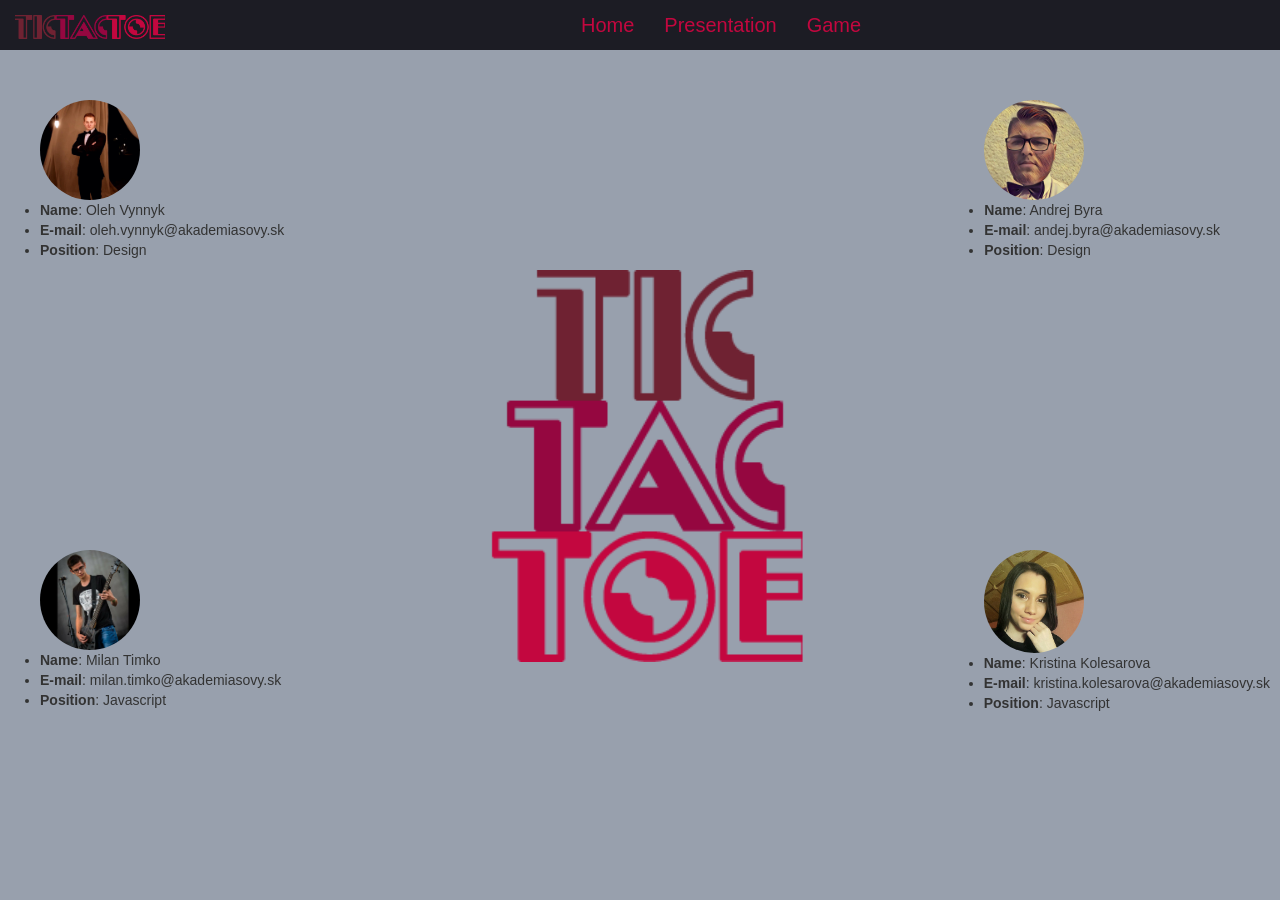
<file: final version/index.html>
<!DOCTYPE html>
<html>
<head>
  <title>TicTacToe</title>
  <meta charset="utf-8">
  <meta name="viewport" content="width=device-width, initial-scale=1">
  <link rel="stylesheet" href="https://maxcdn.bootstrapcdn.com/bootstrap/3.3.7/css/bootstrap.min.css">
  <script src="https://ajax.googleapis.com/ajax/libs/jquery/3.2.1/jquery.min.js"></script>
  <script src="https://maxcdn.bootstrapcdn.com/bootstrap/3.3.7/js/bootstrap.min.js"></script>
  <link rel="stylesheet" type="text/css" href="tictactoeHOME.css">
    <script SRC="script/script.js"></script>
</head>
<body >
<div id="colnav" class="navbar navbardef" role="navigation" >
    <div class="container-fluid">
        <div class="navbar-header"><a class="navbar-brand" href="#"><img src="images/logo.png" width="28%"></a>
            </button>
        </div>
        <div>
            <ul class="nav navbar-nav navbar-left" >
                <li><a data-toggle="tab" href="#Home">Home</a>
                </li>
                <li><a data-toggle="tab" href="#Presentation">Presentation</a>
                </li>
                <li><a data-toggle="tab" href="#Game">Game</a>
                </li>
            </ul>
        </div>
    </div>
</div>
  <div class="tab-content">
    <div id="Home" class="tab-pane fade in active" >
      <div id="bckghome"><img src="images/homelogo.png" width="150%"></div>
      <div class="firstTwo" class="col-lg-6">
      
<div id="std1" class="student1">
    <ul >
        <img id="ft1" src="images/std1.jpg" class="img-circle" width="100">
        <li><b>Name</b>: Oleh Vynnyk</li>
        <li><b>E-mail</b>: oleh.vynnyk@akademiasovy.sk
        </li>
        <li><b>Position</b>: Design</li>
    </ul>
</div>
<div id="std2" class="float-right student2" >
    <ul>
        <img src="images/std2.jpg" class="img-circle" width="100">
        <li><b>Name</b>: Andrej Byra</li>
        <li><b>E-mail</b>: andej.byra@akademiasovy.sk
        </li>
        <li><b>Position</b>: Design</li>
    </ul>
        </div>
        </div>

        <div></div>

    <div class="lastTwo align-bottom" class="col-lg-6">
<div id="std3" class="student3">
    <ul>
        <img src="images/std3.jpg" class="img-circle" width="100">
        <li><b>Name</b>: Milan Timko</li>
        <li><b>E-mail</b>: milan.timko@akademiasovy.sk
        </li>
        <li><b>Position</b>: Javascript</li>
    </ul>   
</div>
<div id="std4" >
    <ul>
        <img src="images/std4.jpg" class="img-circle" width="100">
        <li><b>Name</b>: Kristina Kolesarova</li>
        <li><b>E-mail</b>: kristina.kolesarova@akademiasovy.sk
        </li>
        <li><b>Position</b>: Javascript</li>
    </ul>   
</div>
</div> 


    </div>



    <div id="Presentation" class="tab-pane fade">
<div class="slideshow">
<div class="slide">
  <img id="actual" src="images/b1.png" style="width:100%; z-index: 7">
  
</div>
<a class="prev" onclick="showspic(-1)">&#10094;</a>
<a class="next" onclick="showspic(1)">&#10095;</a>
</div>


<table align="center" id="table">
    <tr>
    <td><a href="https://trello.com/b/eOVdPzKD/tictactoe"><img src="images/trello.png" class="imghome"></a></td>
    <td><a href="https://github.com/AndrejByra/TicTacToe"><img src="images/git.png" class="imghome"></a></td>
    <td><a href="https://tictactoe-workspace.slack.com/messages/C88QABEPN/"><img src="images/slack.png" class="imghome"></a></td>
</tr>
</table>
    </div>


    <div id="Game" class="tab-pane fade">
      <div align="center"><img src="images/logo.png" ></div>
      
      <div align="center" id="gamebuttons">

<div class="container" class="col-md-2">
  <img src="images/3x3hower.png"  class="image" >
  <div class="overlay">
    <a href="3x3.html"><button class="gamebutton" onclick="setSizeBoard(3)">3x3</button></a>
  </div>
</div>

<div class="container" class="col-md-8">
  <img src="images/4x4hower.png"  class="image" >
  <div class="overlay">
    <a href="4x4.html"><button class="gamebutton" onclick="setSizeBoard(4)">4x4</button></a>
  </div>
</div>

<div class="container" class="col-md-2">
  <img src="images/5x5hower.png"  class="image" >
  <div class="overlay">
    <a href="5x5.html"><button class="gamebutton" onclick="setSizeBoard(5)">5x5</button></a>
  </div>
</div>

</div>

    </div>
  </div>
</div>

<script>
var actual = 0;

var slideIndex = 1;
showspic(slideIndex);
function plusSlides(n) {
  showspic(slideIndex += n);
}
function currentpic(n) {
  showspic(slideIndex = n);
}
function showspic(n) {
  console.log(n);
  console.log(actual);
  actual = parseInt(actual) + parseInt(n);
  if(actual <= 0)
  {
    actual = 8;
  }
  if(actual > 8)
  {
    actual = 1;
  }
  document.getElementById("actual").src = "images/b"+actual+".png";
}
</script>


</body>
</html>
</file>
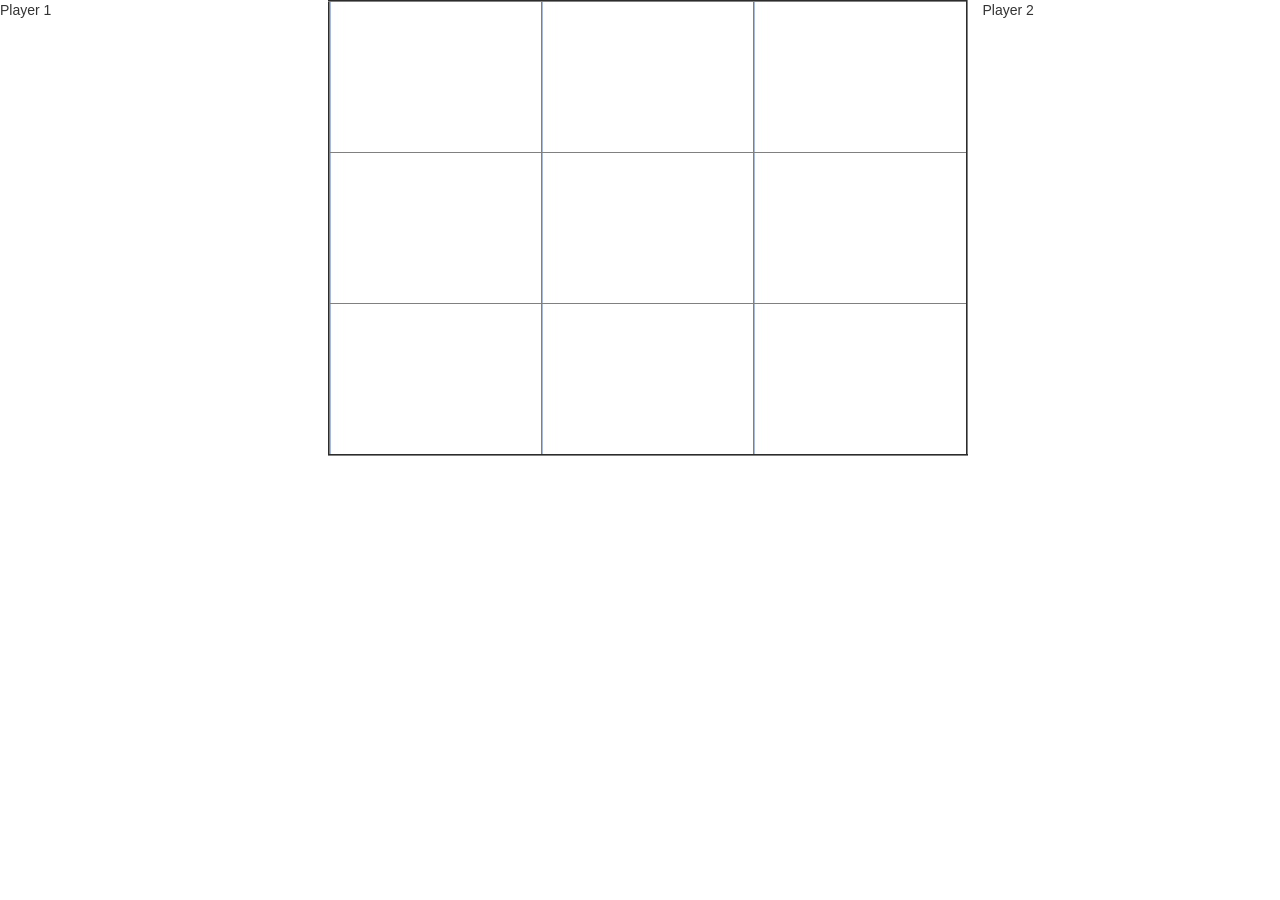
<file: TicTacToe/Index.html>
<!DOCTYPE HTML>
<HTML>

<HEAD>
  <META charset="UTF-8">

  <link rel="stylesheet" href="https://maxcdn.bootstrapcdn.com/bootstrap/3.3.7/css/bootstrap.min.css">
  <SCRIPT SRC="https://ajax.googleapis.com/ajax/libs/jquery/3.2.1/jquery.min.js"></SCRIPT>

  <SCRIPT SRC="script/script.js"></SCRIPT>
</HEAD>

<body onload="initGame()">
  <div id="player"></div>

  <DIV class="row">
    <div class="col-sm-3">
      <DIV CLASS="playersName" ID="Player1" onmouseover="printMessage()" onmouseout="removeMessage()" ONDBLCLICK="changeName(1)">Player 1</DIV>
      <div id="message1"></div>


    </DIV>
    <DIV align="CENTER" class="col-sm-6">
      <TABLE WIDTH="640" BORDER="2">

        <tr>
          <td id="f0">
            <img src="img/white.jpg" class="field" id="img00" onclick="clickimg(00,this.id)">
          </td>
          <td id="f1">
            <img src="img/white.jpg" class="field" id="img01" onclick="clickimg(01,this.id)">
          </td>
          <td id="f2">
            <img src="img/white.jpg" class="field" id="img02" onclick="clickimg(02,this.id)">
          </td>
        </tr>
        <tr>
          <td id="f3">
            <img src="img/white.jpg" class="field" id="img10" onclick="clickimg(10,this.id)">
          </td>
          <td id="f4">
            <img src="img/white.jpg" class="field" id="img11" onclick="clickimg(11,this.id)">
          </td>
          <td id="f5">
            <img src="img/white.jpg" class="field" id="img12" onclick="clickimg(12,this.id)">
          </td>
        </tr>
        <tr>
          <td id="f6">
            <img src="img/white.jpg" class="field" id="img20" onclick="clickimg(20,this.id)">
          </td>
          <td id="f7">
            <img src="img/white.jpg" class="field" id="img21" onclick="clickimg(21,this.id)">
          </td>
          <td id="f8">
            <img src="img/white.jpg" class="field" id="img22" onclick="clickimg(22,this.id)">
          </td>
        </tr>
      </TABLE>
    </div>
    <DIV class="col-sm-3">
      <DIV CLASS="playersName" id="Player2" onmouseover="printMessage()" onmouseout="removeMessage()" ONDBLCLICK="changeName(2)">Player 2</DIV>
      <div id="message2"></div>

    </DIV>
  </div>


</body>

</HTML>
</file>
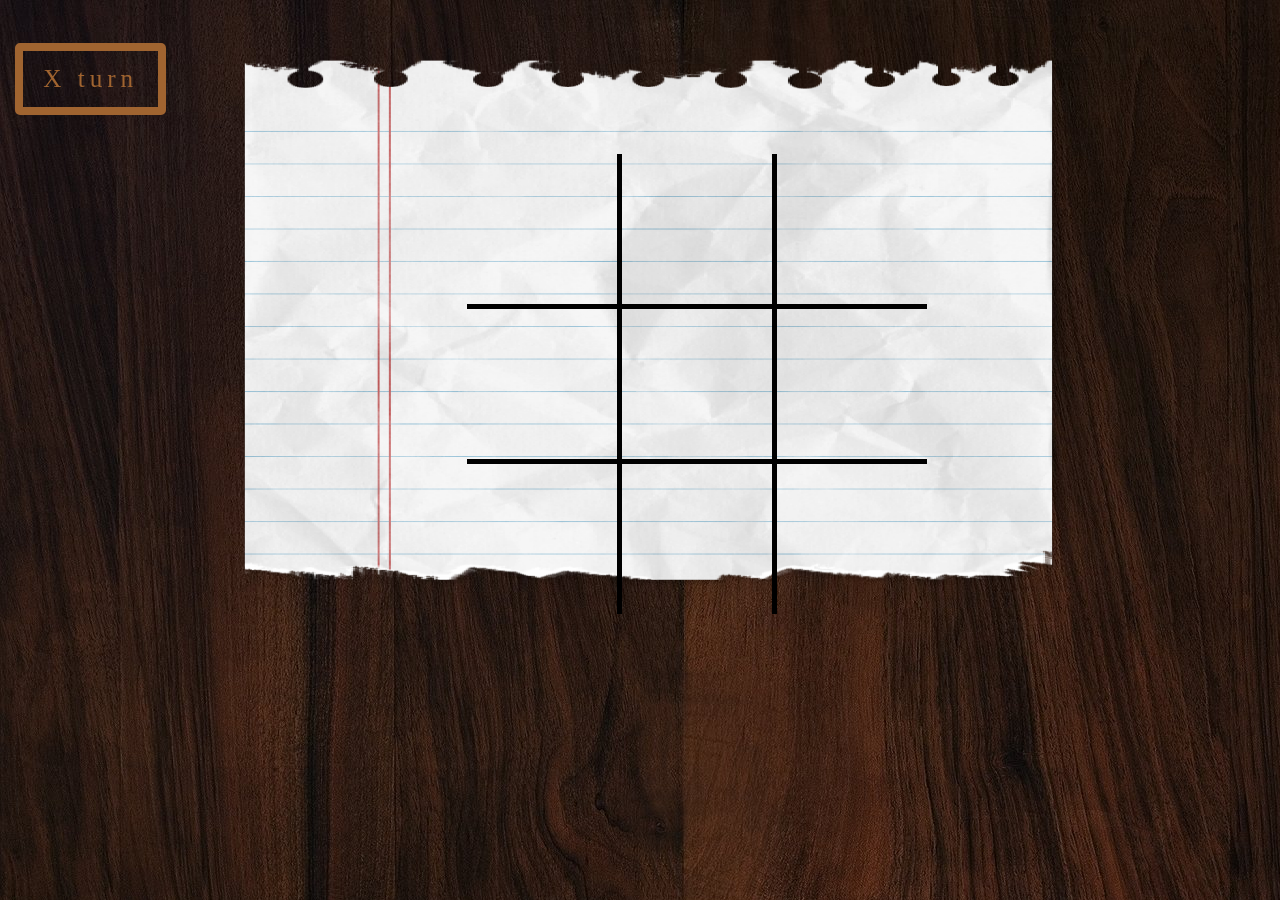
<file: final version/3x3.html>
<!DOCTYPE HTML>
<HTML>

<HEAD>
  <META charset="UTF-8">
<link rel="stylesheet" type="text/css" href="tictactoeHOME.css">
  <link rel="stylesheet" href="https://maxcdn.bootstrapcdn.com/bootstrap/3.3.7/css/bootstrap.min.css">
  <SCRIPT SRC="https://ajax.googleapis.com/ajax/libs/jquery/3.2.1/jquery.min.js"></SCRIPT>

  <SCRIPT SRC="script/script.js"></SCRIPT>
</HEAD>

<body class="bg" onload="initGame()" >
	<div class="container-fluid">
    <div class="row">
<div class="col-md-2">
  <div id="player">X turn</div>
  <table id="gametable" >
          
            <td>
              <div id="showAlertO" style="display:none" class="alertbuttons">Winner is:<b>O!</b><br>

            <a href="3x3.html"><button class="alertbutton" onclick="location.reload()">reset</button></a>


            <a href="index.html"><button class="alertbutton">back to menu</button></a>
          </div>

         

           <div id="showAlertX" style="display:none" class="alertbuttons">Winner is:<b>X!</b><br>

            <a href="3x3.html"><button class="alertbutton" onclick="location.reload()">reset</button></a>


            <a href="index.html"><button class="alertbutton">back to menu</button></a>
          </div>


            <div id="showAlertB" style="display:none" class="alertbuttons">Draw<br>

            <a href="3x3.html"><button class="alertbutton" onclick="location.reload()">reset</button></a>


            <a href="index.html"><button class="alertbutton">back to menu</button></a>
          </div>

            </td>
          
         
        </table>
</div>

      <div class="col-md-8">
      <TABLE  align="center" id="tab3" >
        <tr>
          <td id="f0">
            <img src="img/white.png" class="field" id="img00" onclick="clickimg(0,0,this.id)">
          </td>
          <td id="f1">
            <img src="img/white.png" class="field" id="img01" onclick="clickimg(0,1,this.id)">
          </td>
          <td id="f2">
            <img src="img/white.png" class="field" id="img02" onclick="clickimg(0,2,this.id)">
          </td>
        </tr>
        <tr>
          <td id="f3">
            <img src="img/white.png" class="field" id="img10" onclick="clickimg(1,0,this.id)">
          </td>
          <td id="f4">
            <img src="img/white.png" class="field" id="img11" onclick="clickimg(1,1,this.id)">
          </td>
          <td id="f5">
            <img src="img/white.png" class="field" id="img12" onclick="clickimg(1,2,this.id)">
          </td>
        </tr>
        <tr>
          <td id="f6">
            <img src="img/white.png" class="field" id="img20" onclick="clickimg(2,0,this.id)">
          </td>
          <td id="f7">
            <img src="img/white.png" class="field" id="img21" onclick="clickimg(2,1,this.id)">
          </td>
          <td id="f8">
            <img src="img/white.png" class="field" id="img22" onclick="clickimg(2,2,this.id)">
          </td>
        </tr>
      </TABLE>
      </div>

    
      <div class="col-md-2">
   
     
      </div>
<img id="paper1" src="images/pavfvper.png">

</div>
</div>
</body>

</HTML>
</file>
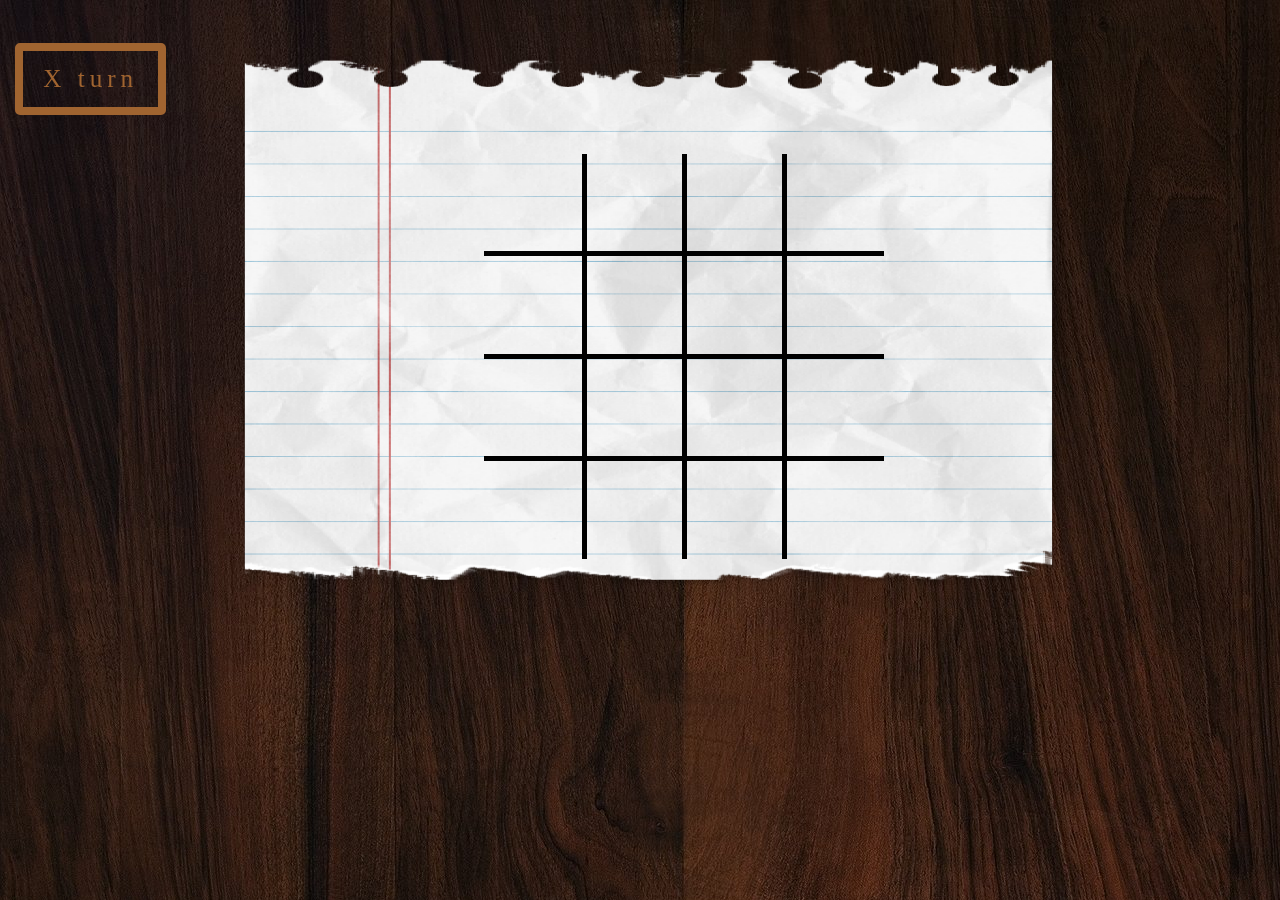
<file: final version/4x4.html>
<!DOCTYPE HTML>
<HTML>

<HEAD>
  <META charset="UTF-8">
<link rel="stylesheet" type="text/css" href="tictactoeHOME.css">
  <link rel="stylesheet" href="https://maxcdn.bootstrapcdn.com/bootstrap/3.3.7/css/bootstrap.min.css">
  <SCRIPT SRC="https://ajax.googleapis.com/ajax/libs/jquery/3.2.1/jquery.min.js"></SCRIPT>

  <SCRIPT SRC="script/script.js"></SCRIPT>
</HEAD>

<body class="bg"  onload="initGame()">
	<div class="container-fluid">
    <div class="row">
    <div class="col-md-2">
      <div id="player">X turn</div>

      <table id="gametable" >
          
            <td>
              <div id="showAlertO" style="display:none" class="alertbuttons">Winner is:<b>O!</b><br>

            <a href="4x4.html"><button class="alertbutton" onclick="location.reload()">reset</button></a>


            <a href="index.html"><button class="alertbutton">back to menu</button></a>
          </div>

         

           <div id="showAlertX" style="display:none" class="alertbuttons">Winner is:<b>X!</b><br>

            <a href="4x4.html"><button class="alertbutton" onclick="location.reload()">reset</button></a>


            <a href="index.html"><button class="alertbutton">back to menu</button></a>
          </div>


            <div id="showAlertB" style="display:none" class="alertbuttons">Draw<br>

            <a href="4x4.html"><button class="alertbutton" onclick="location.reload()">reset</button></a>


            <a href="index.html"><button class="alertbutton">back to menu</button></a>
          </div>

            </td>
          
         
        </table>
    </div>

      <div class="col-md-8">
      <TABLE  align="center" id="tab4">

        <tr>
          <td id="f0">
            <img src="img/white4.png" class="field" id="img00" onclick="clickimg(0,0,this.id)">
          </td>
          <td id="f1">
            <img src="img/white4.png" class="field" id="img01" onclick="clickimg(0,1,this.id)">
          </td>
          <td id="f2">
            <img src="img/white4.png" class="field" id="img02" onclick="clickimg(0,2,this.id)">
          </td>
          <td id="f3">
            <img src="img/white4.png" class="field" id="img03" onclick="clickimg(0,3,this.id)">
          </td>
        </tr>
        <tr>
          <td id="f4">
            <img src="img/white4.png" class="field" id="img10" onclick="clickimg(1,0,this.id)">
          </td>
          <td id="f5">
            <img src="img/white4.png" class="field" id="img11" onclick="clickimg(1,1,this.id)">
          </td>
          <td id="f6">
            <img src="img/white4.png" class="field" id="img12" onclick="clickimg(1,2,this.id)">
          </td>
           <td id="f7">
            <img src="img/white4.png" class="field" id="img13" onclick="clickimg(1,3,this.id)">
          </td>
        </tr>
        <tr>
          <td id="f8">
            <img src="img/white4.png" class="field" id="img20" onclick="clickimg(2,0,this.id)">
          </td>
          <td id="f9">
            <img src="img/white4.png" class="field" id="img21" onclick="clickimg(2,1,this.id)">
          </td>
          <td id="f10">
            <img src="img/white4.png" class="field" id="img22" onclick="clickimg(2,2,this.id)">
          </td>
          <td id="f11">
            <img src="img/white4.png" class="field" id="img23" onclick="clickimg(2,3,this.id)">
          </td>
        </tr>
        <tr>
          <td id="f12">
            <img src="img/white4.png" class="field" id="img30" onclick="clickimg(3,0,this.id)">
          </td>
          <td id="f13">
            <img src="img/white4.png" class="field" id="img31" onclick="clickimg(3,1,this.id)">
          </td>
          <td id="f14">
            <img src="img/white4.png" class="field" id="img32" onclick="clickimg(3,2,this.id)">
          </td>
          <td id="f15">
            <img src="img/white4.png" class="field" id="img33" onclick="clickimg(3,3,this.id)">
          </td>
        </tr>
      </TABLE>
      </div>
   
   <div class="col-md-2">
     
     
      </div>

</div>
</div> 

<img id="paper2" src="images/pavfvper.png">


</body>

</HTML>
</file>
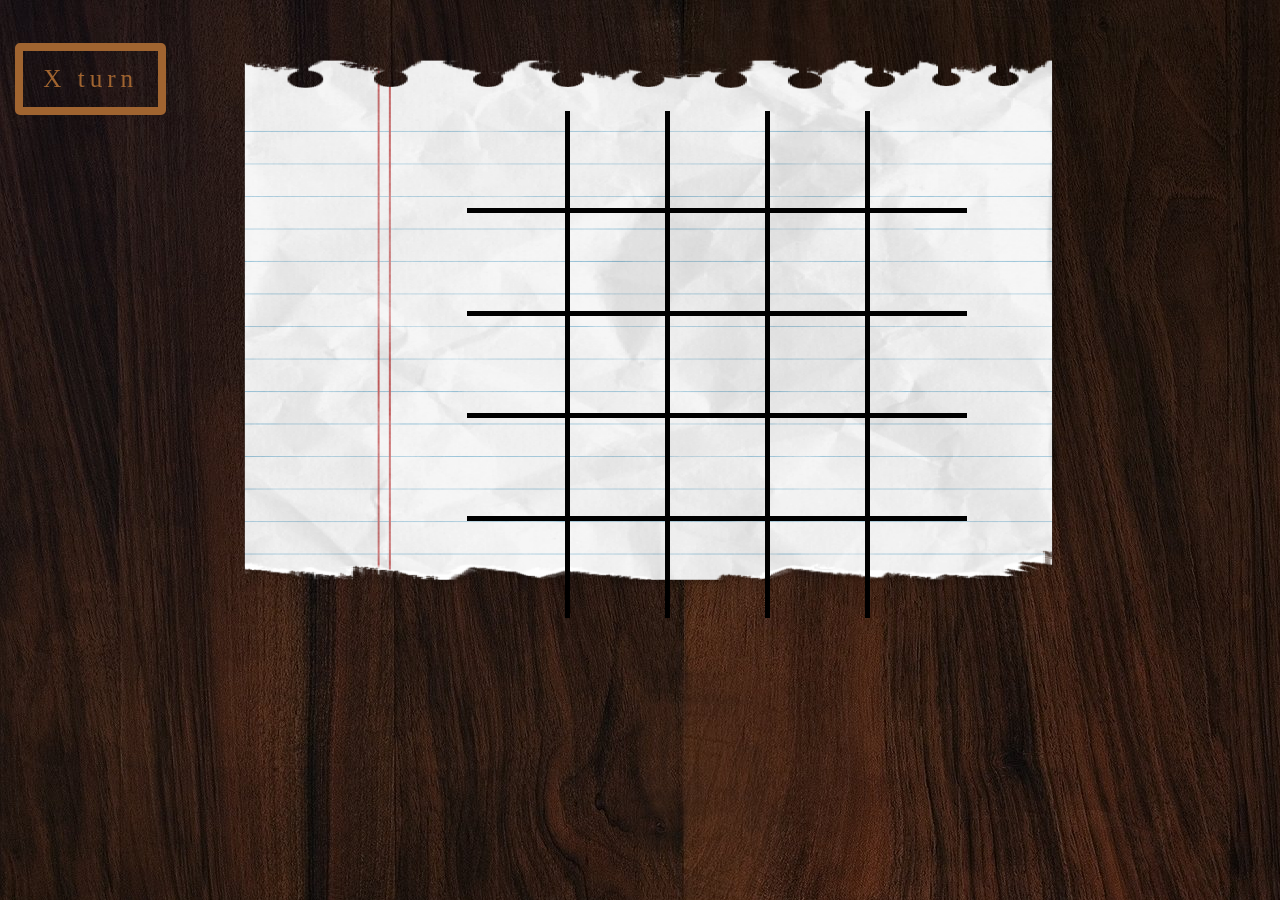
<file: final version/5x5.html>
<!DOCTYPE HTML>
<HTML>

<HEAD>
  <META charset="UTF-8">
  <link rel="stylesheet" type="text/css" href="tictactoeHOME.css">
  <link rel="stylesheet" href="https://maxcdn.bootstrapcdn.com/bootstrap/3.3.7/css/bootstrap.min.css">
  <SCRIPT SRC="https://ajax.googleapis.com/ajax/libs/jquery/3.2.1/jquery.min.js"></SCRIPT>

  <SCRIPT SRC="script/script.js"></SCRIPT>
</HEAD>

<body class="bg" onload="initGame()">
  <div class="container-fluid">
    <div class="row">


      <div class="col-md-2">
        <div id="player">X turn</div>
         <table id="gametable" >
          
            <td>
              <div id="showAlertO" style="display:none" class="alertbuttons">Winner is:<b>O!</b><br>

            <a href="5x5.html"><button class="alertbutton" onclick="location.reload()">reset</button></a>


            <a href="index.html"><button class="alertbutton">back to menu</button></a>
          </div>

         

           <div id="showAlertX" style="display:none" class="alertbuttons">Winner is:<b>X!</b><br>

            <a href="5x5.html"><button class="alertbutton" onclick="location.reload()">reset</button></a>


            <a href="index.html"><button class="alertbutton">back to menu</button></a>
          </div>


            <div id="showAlertB" style="display:none" class="alertbuttons">Draw<br>

            <a href="5x5.html"><button class="alertbutton" onclick="location.reload()">reset</button></a>


            <a href="index.html"><button class="alertbutton">back to menu</button></a>
          </div>

            </td>
          
         
        </table>
      </div>
      <div class="col-md-8">
        <TABLE align="CENTER" id="tab5">

          <tr>
            <td id="f0" >
              <img src="img/white5.png" class="field" id="img00" onclick="clickimg(0,0,this.id)">
            </td>
            <td id="f1">
              <img src="img/white5.png" class="field" id="img01" onclick="clickimg(0,1,this.id)">
            </td>
            <td id="f2">
              <img src="img/white5.png" class="field" id="img02" onclick="clickimg(0,2,this.id)">
            </td>
            <td id="f3">
              <img src="img/white5.png" class="field" id="img03" onclick="clickimg(0,3,this.id)">
            </td>
            <td id="f4">
              <img src="img/white5.png" class="field" id="img04" onclick="clickimg(0,4,this.id)">
            </td>
          </tr>
          <tr>
            <td id="f5">
              <img src="img/white5.png" class="field" id="img10" onclick="clickimg(1,0,this.id)">
            </td>
            <td id="f6">
              <img src="img/white5.png" class="field" id="img11" onclick="clickimg(1,1,this.id)">
            </td>
            <td id="f7">
              <img src="img/white5.png" class="field" id="img12" onclick="clickimg(1,2,this.id)">
            </td>
            <td id="f8">
              <img src="img/white5.png" class="field" id="img13" onclick="clickimg(1,3,this.id)">
            </td>
            <td id="f9">
              <img src="img/white5.png" class="field" id="img14" onclick="clickimg(1,4,this.id)">
            </td>
          </tr>
          <tr>
            <td id="f10">
              <img src="img/white5.png" class="field" id="img20" onclick="clickimg(2,0,this.id)">
            </td>
            <td id="f11">
              <img src="img/white5.png" class="field" id="img21" onclick="clickimg(2,1,this.id)">
            </td>
            <td id="f12">
              <img src="img/white5.png" class="field" id="img22" onclick="clickimg(2,2,this.id)">
            </td>
            <td id="f13">
              <img src="img/white5.png" class="field" id="img23" onclick="clickimg(2,3,this.id)">
            </td>
            <td id="f14">
              <img src="img/white5.png" class="field" id="img24" onclick="clickimg(2,4,this.id)">
            </td>
          </tr>
          <tr>
            <td id="f15">
              <img src="img/white5.png" class="field" id="img30" onclick="clickimg(3,0,this.id)">
            </td>
            <td id="f16">
              <img src="img/white5.png" class="field" id="img31" onclick="clickimg(3,1,this.id)">
            </td>
            <td id="f17">
              <img src="img/white5.png" class="field" id="img32" onclick="clickimg(3,2,this.id)">
            </td>
            <td id="f18">
              <img src="img/white5.png" class="field" id="img33" onclick="clickimg(3,3,this.id)">
            </td>
            <td id="f19">
              <img src="img/white5.png" class="field" id="img34" onclick="clickimg(3,4,this.id)">
            </td>
          </tr>
          <tr>
            <td id="f20">
              <img src="img/white5.png" class="field" id="img40" onclick="clickimg(4,0,this.id)">
            </td>
            <td id="f21">
              <img src="img/white5.png" class="field" id="img41" onclick="clickimg(4,1,this.id)">
            </td>
            <td id="f22">
              <img src="img/white5.png" class="field" id="img42" onclick="clickimg(4,2,this.id)">
            </td>
            <td id="f23">
              <img src="img/white5.png" class="field" id="img43" onclick="clickimg(4,3,this.id)">
            </td>
            <td id="f24">
              <img src="img/white5.png" class="field" id="img44" onclick="clickimg(4,4,this.id)">
            </td>
          </tr>
        </TABLE>
      </div>

      <div class="col-md-2">
       

      </div>

    </div>
  </div>
  <img id="paper3" src="images/pavfvper.png">
</body>

</HTML>
</file>
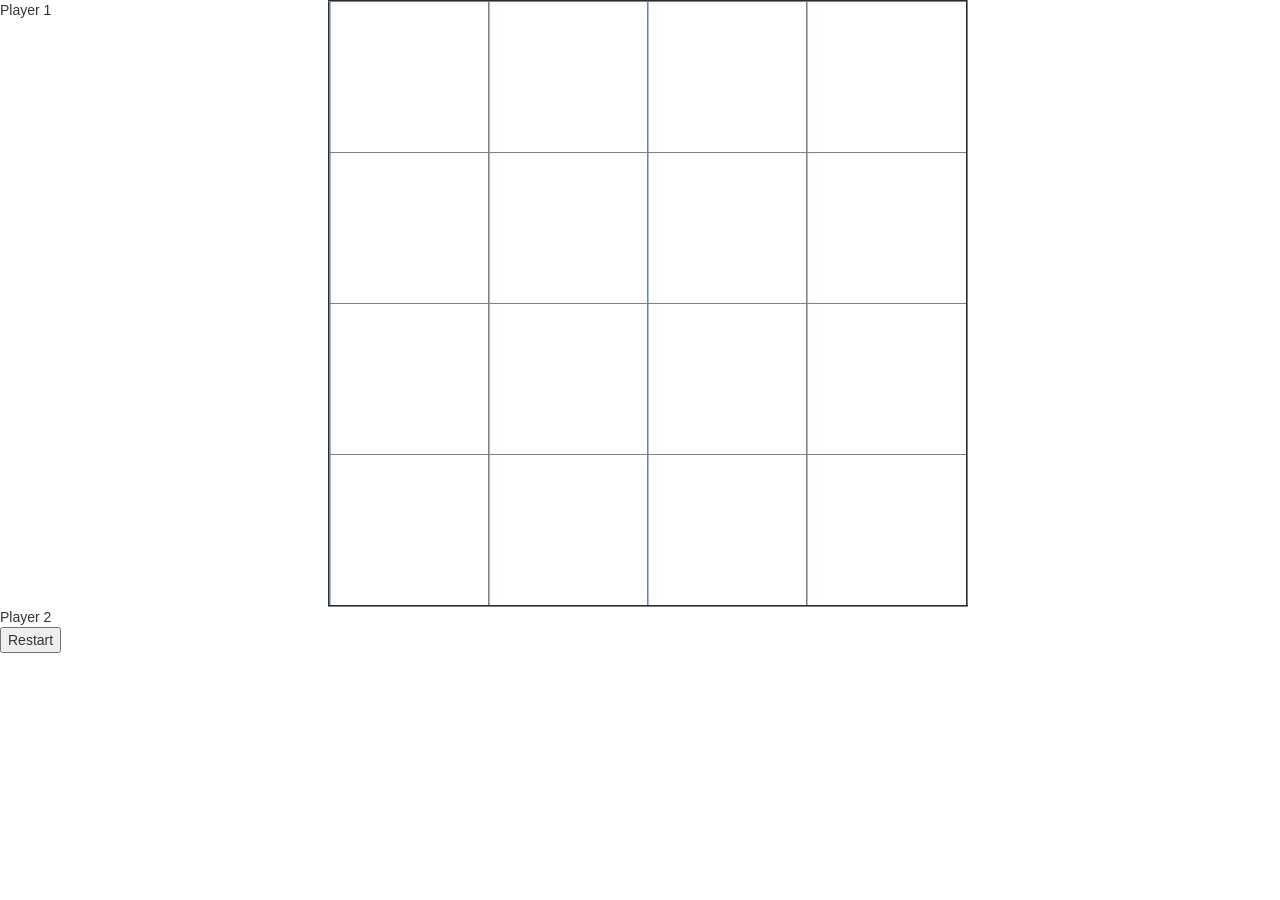
<file: TicTacToe/index4.html>
<!DOCTYPE HTML>
<HTML>

<HEAD>
  <META charset="UTF-8">

  <link rel="stylesheet" href="https://maxcdn.bootstrapcdn.com/bootstrap/3.3.7/css/bootstrap.min.css">
  <SCRIPT SRC="https://ajax.googleapis.com/ajax/libs/jquery/3.2.1/jquery.min.js"></SCRIPT>

  <SCRIPT SRC="script/script4.js"></SCRIPT>
</HEAD>

<body onload="initGame()">
  <div id="player"></div>

  <DIV class="row">
    <div class="col-sm-3">
      <DIV CLASS="playersName" ID="Player1" onmouseover="printMessage()" onmouseout="removeMessage()" ONDBLCLICK="changeName(1)">Player 1</DIV>
      <div id="message1"></div>


    </DIV>
    <DIV align="CENTER" class="col-sm-6">
      <TABLE WIDTH="640" BORDER="2">

        <tr>
          <td id="f0">
            <img src="img/white.jpg" class="field" id="img00" onclick="clickimg(00,this.id)">
          </td>
          <td id="f1">
            <img src="img/white.jpg" class="field" id="img01" onclick="clickimg(01,this.id)">
          </td>
          <td id="f2">
            <img src="img/white.jpg" class="field" id="img02" onclick="clickimg(02,this.id)">
          </td>
          <td id="f3">
            <img src="img/white.jpg" class="field" id="img03" onclick="clickimg(03,this.id)">
          </td>
        </tr>
        <tr>
          <td id="f4">
            <img src="img/white.jpg" class="field" id="img10" onclick="clickimg(10,this.id)">
          </td>
          <td id="f5">
            <img src="img/white.jpg" class="field" id="img11" onclick="clickimg(11,this.id)">
          </td>
          <td id="f6">
            <img src="img/white.jpg" class="field" id="img12" onclick="clickimg(12,this.id)">
          </td>
           <td id="f7">
            <img src="img/white.jpg" class="field" id="img13" onclick="clickimg(13,this.id)">
          </td>
        </tr>
        <tr>
          <td id="f8">
            <img src="img/white.jpg" class="field" id="img20" onclick="clickimg(20,this.id)">
          </td>
          <td id="f9">
            <img src="img/white.jpg" class="field" id="img21" onclick="clickimg(21,this.id)">
          </td>
          <td id="f10">
            <img src="img/white.jpg" class="field" id="img22" onclick="clickimg(22,this.id)">
          </td>
          <td id="f11">
            <img src="img/white.jpg" class="field" id="img23" onclick="clickimg(23,this.id)">
          </td>
        </tr>
        <tr>
          <td id="f12">
            <img src="img/white.jpg" class="field" id="img30" onclick="clickimg(30,this.id)">
          </td>
          <td id="f13">
            <img src="img/white.jpg" class="field" id="img31" onclick="clickimg(31,this.id)">
          </td>
          <td id="f14">
            <img src="img/white.jpg" class="field" id="img32" onclick="clickimg(32,this.id)">
          </td>
          <td id="f15">
            <img src="img/white.jpg" class="field" id="img33" onclick="clickimg(33,this.id)">
          </td>
        </tr>
      </TABLE>
    </div>
    <DIV class="col-sm-4">
      <DIV CLASS="playersName" id="Player2" onmouseover="printMessage()" onmouseout="removeMessage()" ONDBLCLICK="changeName(2)">Player 2</DIV>
      <div id="message2"></div>

    </DIV>
  </div>
<button onclick="location.reload()">Restart</button>

</body>

</HTML>
</file>
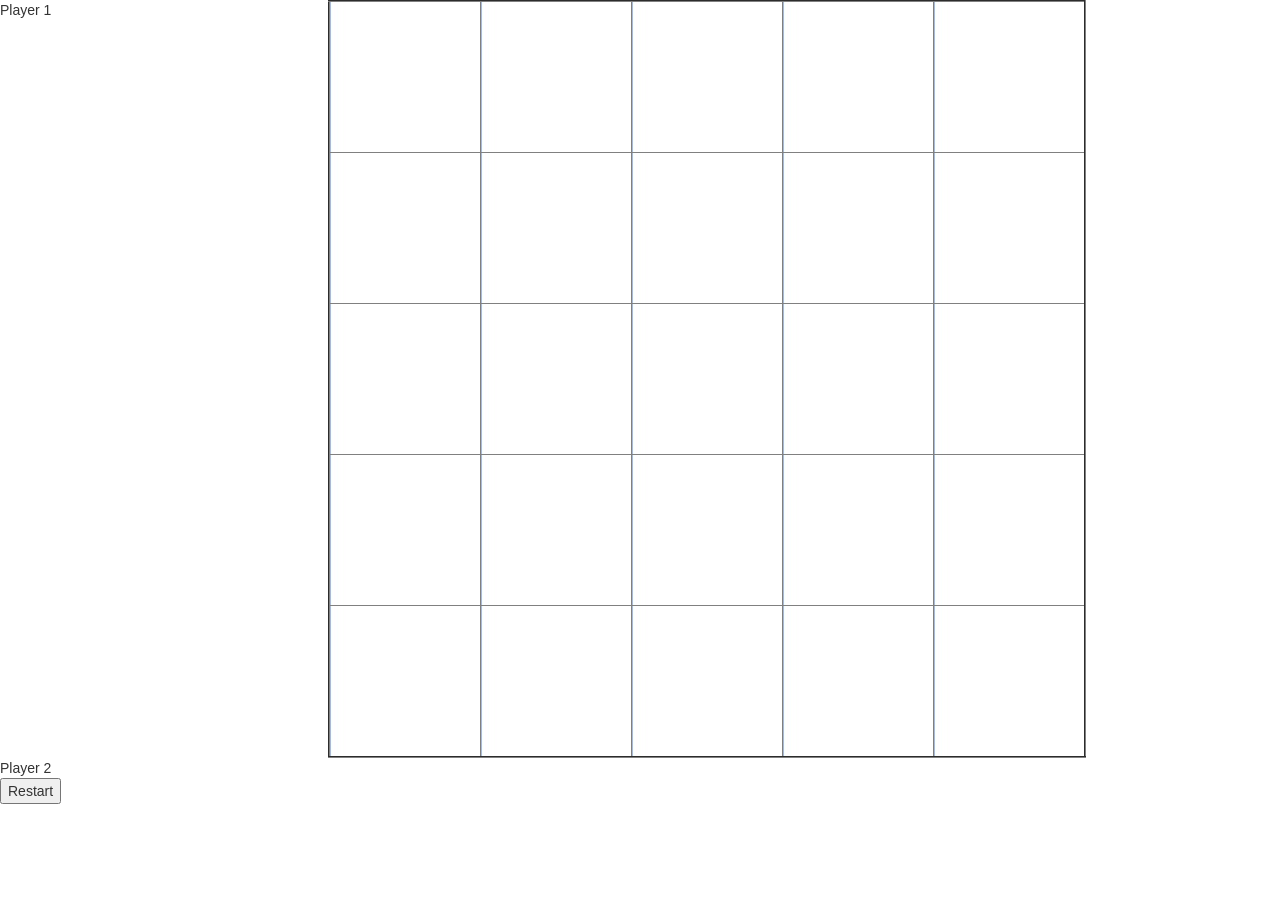
<file: TicTacToe/index5.html>
<!DOCTYPE HTML>
<HTML>

<HEAD>
  <META charset="UTF-8">

  <link rel="stylesheet" href="https://maxcdn.bootstrapcdn.com/bootstrap/3.3.7/css/bootstrap.min.css">
  <SCRIPT SRC="https://ajax.googleapis.com/ajax/libs/jquery/3.2.1/jquery.min.js"></SCRIPT>

  <SCRIPT SRC="script/script5.js"></SCRIPT>
</HEAD>

<body onload="initGame()">
  <div id="player"></div>

  <DIV class="row">
    <div class="col-sm-3">
      <DIV CLASS="playersName" ID="Player1" onmouseover="printMessage()" onmouseout="removeMessage()" ONDBLCLICK="changeName(1)">Player 1</DIV>
      <div id="message1"></div>


    </DIV>
    <DIV align="CENTER" class="col-sm-6">
      <TABLE WIDTH="640" BORDER="2">
        
        <tr>
          <td id="f0">
            <img src="img/white.jpg" class="field" id="img00" onclick="clickimg(00,this.id)">
          </td>
          <td id="f1">
            <img src="img/white.jpg" class="field" id="img01" onclick="clickimg(01,this.id)">
          </td>
          <td id="f2">
            <img src="img/white.jpg" class="field" id="img02" onclick="clickimg(02,this.id)">
          </td>
          <td id="f3">
            <img src="img/white.jpg" class="field" id="img03" onclick="clickimg(03,this.id)">
          </td>
          <td id="f4">
            <img src="img/white.jpg" class="field" id="img04" onclick="clickimg(04,this.id)">
          </td>
        </tr>
        <tr>
          <td id="f5">
            <img src="img/white.jpg" class="field" id="img10" onclick="clickimg(10,this.id)">
          </td>
          <td id="f6">
            <img src="img/white.jpg" class="field" id="img11" onclick="clickimg(11,this.id)">
          </td>
          <td id="f7">
            <img src="img/white.jpg" class="field" id="img12" onclick="clickimg(12,this.id)">
          </td>
           <td id="f8">
            <img src="img/white.jpg" class="field" id="img13" onclick="clickimg(13,this.id)">
          </td>
          <td id="f9">
            <img src="img/white.jpg" class="field" id="img14" onclick="clickimg(14,this.id)">
          </td>
        </tr>
        <tr>
          <td id="f10">
            <img src="img/white.jpg" class="field" id="img20" onclick="clickimg(20,this.id)">
          </td>
          <td id="f11">
            <img src="img/white.jpg" class="field" id="img21" onclick="clickimg(21,this.id)">
          </td>
          <td id="f12">
            <img src="img/white.jpg" class="field" id="img22" onclick="clickimg(22,this.id)">
          </td>
          <td id="f13">
            <img src="img/white.jpg" class="field" id="img23" onclick="clickimg(23,this.id)">
          </td>
          <td id="f14">
            <img src="img/white.jpg" class="field" id="img24" onclick="clickimg(24,this.id)">
          </td>
        </tr>
        <tr>
          <td id="f15">
            <img src="img/white.jpg" class="field" id="img30" onclick="clickimg(30,this.id)">
          </td>
          <td id="f16">
            <img src="img/white.jpg" class="field" id="img31" onclick="clickimg(31,this.id)">
          </td>
          <td id="f17">
            <img src="img/white.jpg" class="field" id="img32" onclick="clickimg(32,this.id)">
          </td>
          <td id="f18">
            <img src="img/white.jpg" class="field" id="img33" onclick="clickimg(33,this.id)">
          </td>
          <td id="f19">
            <img src="img/white.jpg" class="field" id="img34" onclick="clickimg(34,this.id)">
          </td>
        </tr>
        <tr>
          <td id="f20">
            <img src="img/white.jpg" class="field" id="img40" onclick="clickimg(40,this.id)">
          </td>
          <td id="f21">
            <img src="img/white.jpg" class="field" id="img41" onclick="clickimg(41,this.id)">
          </td>
          <td id="f22">
            <img src="img/white.jpg" class="field" id="img42" onclick="clickimg(42,this.id)">
          </td>
          <td id="f23">
            <img src="img/white.jpg" class="field" id="img43" onclick="clickimg(43,this.id)">
          </td>
          <td id="f24">
            <img src="img/white.jpg" class="field" id="img44" onclick="clickimg(44,this.id)">
          </td>
        </tr>
      </TABLE>
    </div>
    <DIV class="col-sm-4">
      <DIV CLASS="playersName" id="Player2" onmouseover="printMessage()" onmouseout="removeMessage()" ONDBLCLICK="changeName(2)">Player 2</DIV>
      <div id="message2"></div>

    </DIV>
  </div>
<button onclick="location.reload()">Restart</button>

</body>

</HTML>
</file>
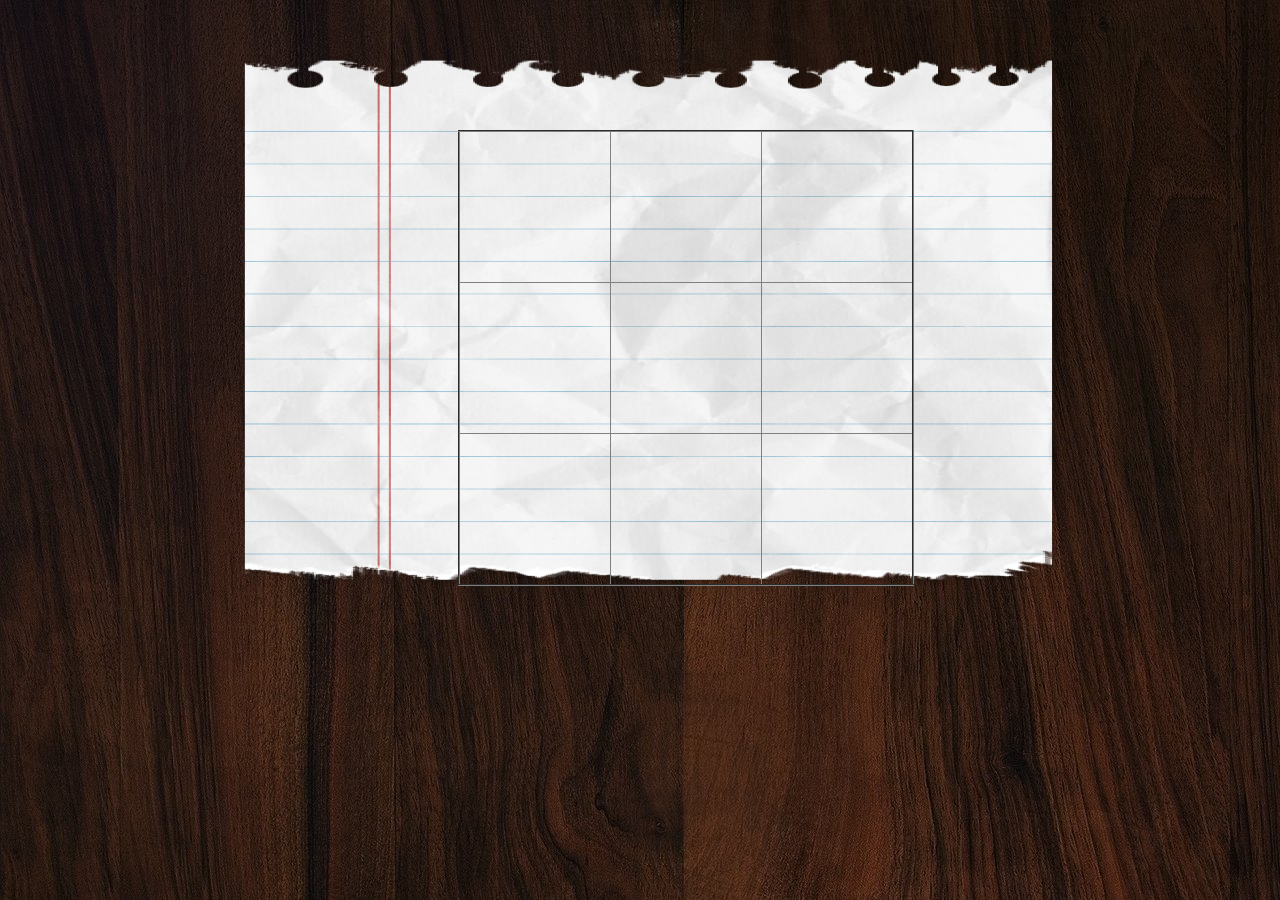
<file: tictactoeboot/3x3.html>
<!DOCTYPE HTML>
<HTML>

<HEAD>
  <META charset="UTF-8">
<link rel="stylesheet" type="text/css" href="tictactoeHOME.css">
  <link rel="stylesheet" href="https://maxcdn.bootstrapcdn.com/bootstrap/3.3.7/css/bootstrap.min.css">
  <SCRIPT SRC="https://ajax.googleapis.com/ajax/libs/jquery/3.2.1/jquery.min.js"></SCRIPT>

  <SCRIPT SRC="script/script.js"></SCRIPT>
</HEAD>

<body class="bg" onload="initGame()">
	<div class="container-fluid">
    <div class="row">

	<div id="player"></div>
      <div class="col-md-2">
     
      </div>

      <div class="col-md-8">
      <TABLE BORDER="2" align="center" id="tab3" >
        <tr>
          <td id="f0">
            <img src="img/white.png" class="field" id="img00" onclick="clickimg(00,this.id)">
          </td>
          <td id="f1">
            <img src="img/white.png" class="field" id="img01" onclick="clickimg(01,this.id)">
          </td>
          <td id="f2">
            <img src="img/white.png" class="field" id="img02" onclick="clickimg(02,this.id)">
          </td>
        </tr>
        <tr>
          <td id="f3">
            <img src="img/white.png" class="field" id="img10" onclick="clickimg(10,this.id)">
          </td>
          <td id="f4">
            <img src="img/white.png" class="field" id="img11" onclick="clickimg(11,this.id)">
          </td>
          <td id="f5">
            <img src="img/white.png" class="field" id="img12" onclick="clickimg(12,this.id)">
          </td>
        </tr>
        <tr>
          <td id="f6">
            <img src="img/white.png" class="field" id="img20" onclick="clickimg(20,this.id)">
          </td>
          <td id="f7">
            <img src="img/white.png" class="field" id="img21" onclick="clickimg(21,this.id)">
          </td>
          <td id="f8">
            <img src="img/white.png" class="field" id="img22" onclick="clickimg(22,this.id)">
          </td>
        </tr>
      </TABLE>
      </div>

    
      <div class="col-md-2">
     
      
      </div>
<!--  <button onclick="location.reload()">Restart</button> 1. row -->
<img id="paper1" src="images/pavfvper.png">
</div>
</div>
</body>

</HTML>
</file>
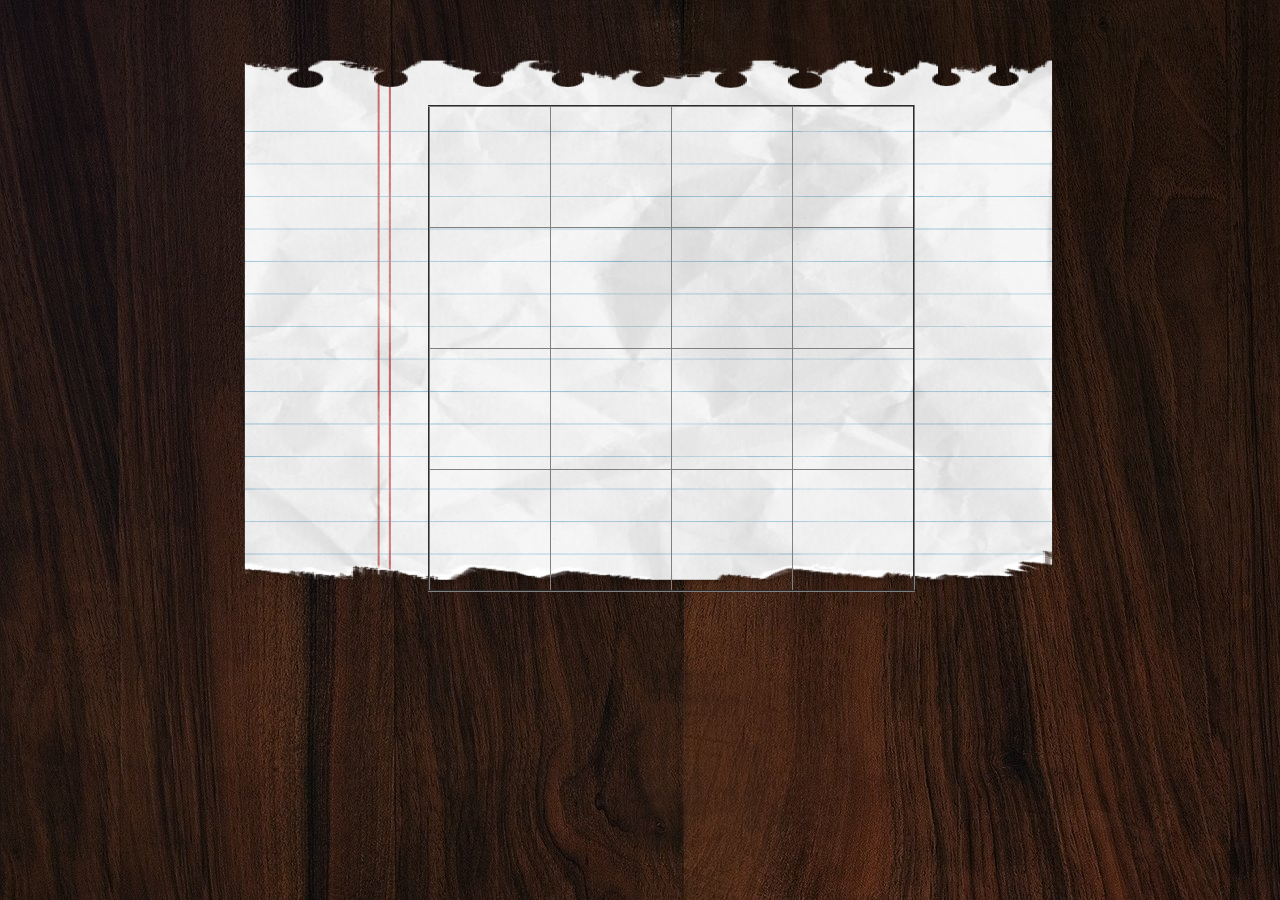
<file: tictactoeboot/4x4.html>
<!DOCTYPE HTML>
<HTML>

<HEAD>
  <META charset="UTF-8">
<link rel="stylesheet" type="text/css" href="tictactoeHOME.css">
  <link rel="stylesheet" href="https://maxcdn.bootstrapcdn.com/bootstrap/3.3.7/css/bootstrap.min.css">
  <SCRIPT SRC="https://ajax.googleapis.com/ajax/libs/jquery/3.2.1/jquery.min.js"></SCRIPT>

  <SCRIPT SRC="script/script4.js"></SCRIPT>
</HEAD>

<body class="bg"  onload="initGame()">
	<div class="container-fluid">
    <div class="row">
	 <div id="player"></div>

   
    <div class="col-md-2">
     
      </div>
      <div class="col-md-8">
      <TABLE BORDER="2" align="center" id="tab4">

        <tr>
          <td id="f0">
            <img src="img/white4.png" class="field" id="img00" onclick="clickimg(00,this.id)">
          </td>
          <td id="f1">
            <img src="img/white4.png" class="field" id="img01" onclick="clickimg(01,this.id)">
          </td>
          <td id="f2">
            <img src="img/white4.png" class="field" id="img02" onclick="clickimg(02,this.id)">
          </td>
          <td id="f3">
            <img src="img/white4.png" class="field" id="img03" onclick="clickimg(03,this.id)">
          </td>
        </tr>
        <tr>
          <td id="f4">
            <img src="img/white4.png" class="field" id="img10" onclick="clickimg(10,this.id)">
          </td>
          <td id="f5">
            <img src="img/white4.png" class="field" id="img11" onclick="clickimg(11,this.id)">
          </td>
          <td id="f6">
            <img src="img/white4.png" class="field" id="img12" onclick="clickimg(12,this.id)">
          </td>
           <td id="f7">
            <img src="img/white4.png" class="field" id="img13" onclick="clickimg(13,this.id)">
          </td>
        </tr>
        <tr>
          <td id="f8">
            <img src="img/white4.png" class="field" id="img20" onclick="clickimg(20,this.id)">
          </td>
          <td id="f9">
            <img src="img/white4.png" class="field" id="img21" onclick="clickimg(21,this.id)">
          </td>
          <td id="f10">
            <img src="img/white4.png" class="field" id="img22" onclick="clickimg(22,this.id)">
          </td>
          <td id="f11">
            <img src="img/white4.png" class="field" id="img23" onclick="clickimg(23,this.id)">
          </td>
        </tr>
        <tr>
          <td id="f12">
            <img src="img/white4.png" class="field" id="img30" onclick="clickimg(30,this.id)">
          </td>
          <td id="f13">
            <img src="img/white4.png" class="field" id="img31" onclick="clickimg(31,this.id)">
          </td>
          <td id="f14">
            <img src="img/white4.png" class="field" id="img32" onclick="clickimg(32,this.id)">
          </td>
          <td id="f15">
            <img src="img/white4.png" class="field" id="img33" onclick="clickimg(33,this.id)">
          </td>
        </tr>
      </TABLE>
      </div>
   
   <div class="col-md-2">
     
      
      </div>

</div>
</div> 

<img id="paper2" src="images/pavfvper.png">


</body>

</HTML>
</file>
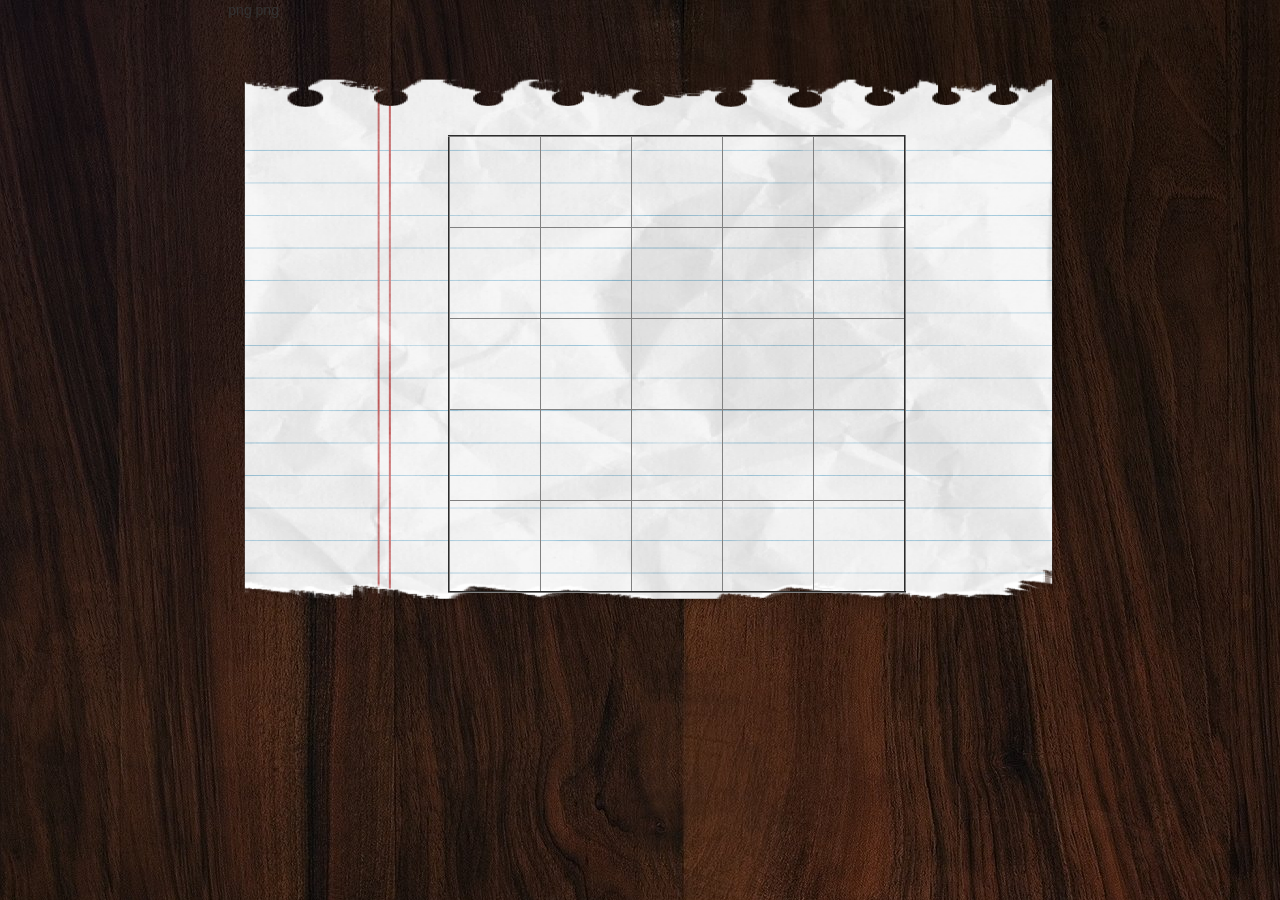
<file: tictactoeboot/5x5.html>
<!DOCTYPE HTML>
<HTML>

<HEAD>
  <META charset="UTF-8">
<link rel="stylesheet" type="text/css" href="tictactoeHOME.css">
  <link rel="stylesheet" href="https://maxcdn.bootstrapcdn.com/bootstrap/3.3.7/css/bootstrap.min.css">
  <SCRIPT SRC="https://ajax.googleapis.com/ajax/libs/jquery/3.2.1/jquery.min.js"></SCRIPT>

  <SCRIPT SRC="script/script5.js"></SCRIPT>
</HEAD>

<body class="bg"  onload="initGame()">
	 <div class="container-fluid">
    <div class="row">
	 <div id="player"></div>

   
    <div class="col-md-2">
     
      </div>
      <div class="col-md-8">
      <TABLE  BORDER="2" align="CENTER" id="tab5">
        
        <tr>
          <td id="f0">
            <img src="img/white5.png" class="field" id="img00" onclick="clickimg(00,this.id)">
          </td>
          <td id="f1">
            <img src="img/white5.png" class="field" id="img01" onclick="clickimg(01,this.id)">
          </td>
          <td id="f2">
            <img src="img/white5.png" class="field" id="img02" onclick="clickimg(02,this.id)">
          </td>
          <td id="f3">
            <img src="img/white5.png" class="field" id="img03" onclick="clickimg(03,this.id)">
          </td>
          <td id="f4">
            <img src="img/white5.png" class="field" id="img04" onclick="clickimg(04,this.id)">
          </td>
        </tr>png
        <tr>png
          <td id="f5">
            <img src="img/white5.png" class="field" id="img10" onclick="clickimg(10,this.id)">
          </td>
          <td id="f6">
            <img src="img/white5.png" class="field" id="img11" onclick="clickimg(11,this.id)">
          </td>
          <td id="f7">
            <img src="img/white5.png" class="field" id="img12" onclick="clickimg(12,this.id)">
          </td>
           <td id="f8">
            <img src="img/white5.png" class="field" id="img13" onclick="clickimg(13,this.id)">
          </td>
          <td id="f9">
            <img src="img/white5.png" class="field" id="img14" onclick="clickimg(14,this.id)">
          </td>
        </tr>
        <tr>
          <td id="f10">
            <img src="img/white5.png" class="field" id="img20" onclick="clickimg(20,this.id)">
          </td>
          <td id="f11">
            <img src="img/white5.png" class="field" id="img21" onclick="clickimg(21,this.id)">
          </td>
          <td id="f12">
            <img src="img/white5.png" class="field" id="img22" onclick="clickimg(22,this.id)">
          </td>
          <td id="f13">
            <img src="img/white5.png" class="field" id="img23" onclick="clickimg(23,this.id)">
          </td>
          <td id="f14">
            <img src="img/white5.png" class="field" id="img24" onclick="clickimg(24,this.id)">
          </td>
        </tr>
        <tr>
          <td id="f15">
            <img src="img/white5.png" class="field" id="img30" onclick="clickimg(30,this.id)">
          </td>
          <td id="f16">
            <img src="img/white5.png" class="field" id="img31" onclick="clickimg(31,this.id)">
          </td>
          <td id="f17">
            <img src="img/white5.png" class="field" id="img32" onclick="clickimg(32,this.id)">
          </td>
          <td id="f18">
            <img src="img/white5.png" class="field" id="img33" onclick="clickimg(33,this.id)">
          </td>
          <td id="f19">
            <img src="img/white5.png" class="field" id="img34" onclick="clickimg(34,this.id)">
          </td>
        </tr>
        <tr>
          <td id="f20">
            <img src="img/white5.png" class="field" id="img40" onclick="clickimg(40,this.id)">
          </td>
          <td id="f21">
            <img src="img/white5.png" class="field" id="img41" onclick="clickimg(41,this.id)">
          </td>
          <td id="f22">
            <img src="img/white5.png" class="field" id="img42" onclick="clickimg(42,this.id)">
          </td>
          <td id="f23">
            <img src="img/white5.png" class="field" id="img43" onclick="clickimg(43,this.id)">
          </td>
          <td id="f24">
            <img src="img/white5.png" class="field" id="img44" onclick="clickimg(44,this.id)">
          </td>
        </tr>
      </TABLE>
    </div>

    <div class="col-md-2">
     
      
      </div>
 
</div>
</div>
<img id="paper3" src="images/pavfvper.png">
</body>

</HTML>
</file>
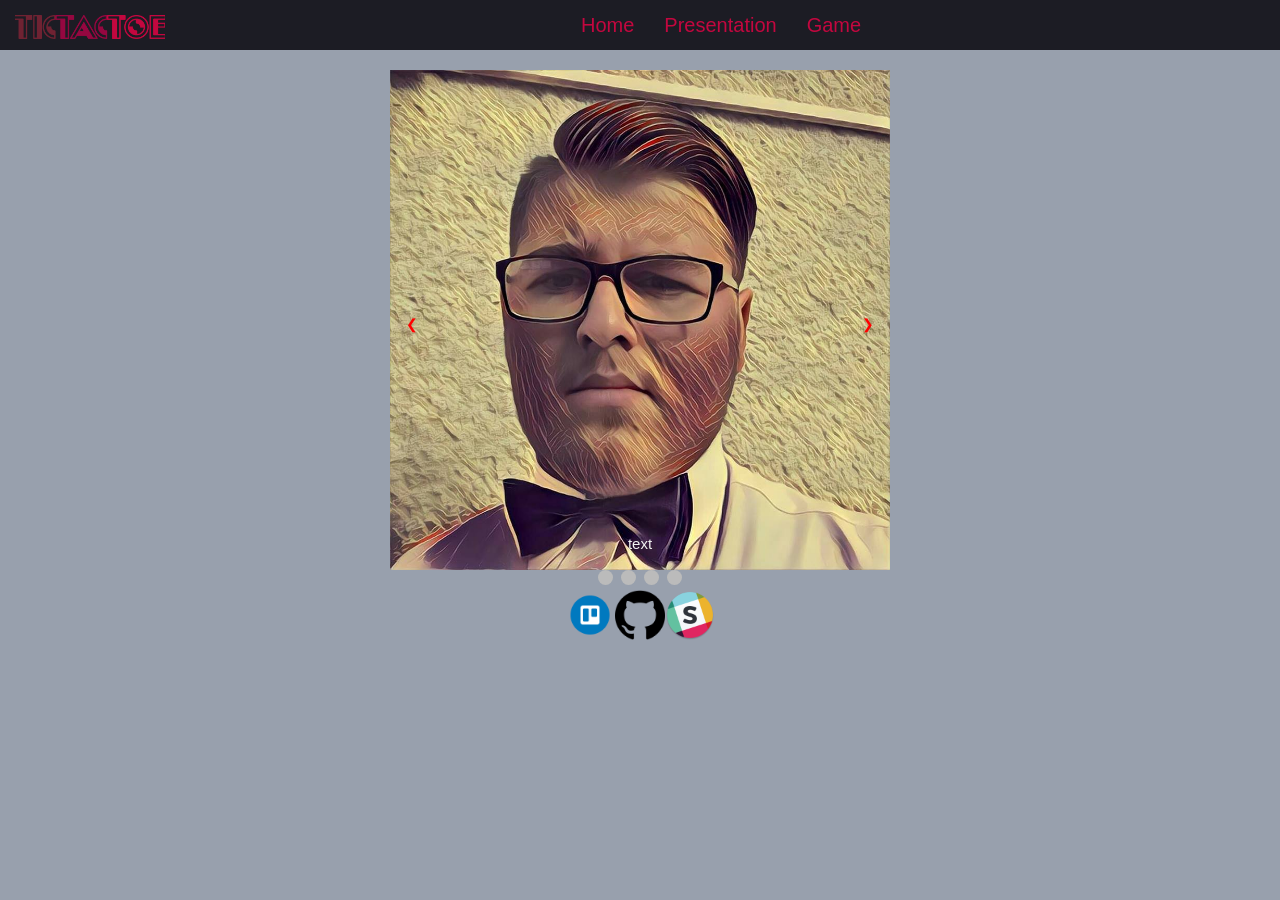
<file: tictactoeboot/Presentation.html>
<!DOCTYPE html>
<html>
<head>
<title>TictacToe</title>
<meta charset="utf-8">
<link rel="stylesheet" type="text/css" href="tictactoeHOME.css">
<link rel="stylesheet" href="https://maxcdn.bootstrapcdn.com/bootstrap/3.3.7/css/bootstrap.min.css">
</head>
<body>
<div id="colours-navbar" class="navbar navbar-default " role="navigation">
    <div class="container-fluid">
        <div class="navbar-header"><a class="navbar-brand" href="#"><img src="images/logo.png" width="28%"></a>
            <button type="button" class="navbar-toggle"><span class="sr-only">Toggle navigation</span><span class="icon-bar"></span><span class="icon-bar"></span><span class="icon-bar"></span>
            </button>
        </div>
        <div>
            <ul class="nav navbar-nav navbar-left">
                <li><a href="file:///C:/TicTacToe/TicTacToe/tictactoeboot/tictactoeHOME.html">Home</a>
                </li>
                <li><a href="file:///C:/TicTacToe/TicTacToe/tictactoeboot/Presentation.html">Presentation</a>
                </li>
                <li><a href="file:///C:/TicTacToe/TicTacToe/tictactoeboot/Game.html">Game</a>
                </li>
            </ul>
        </div>
    </div>
</div>

<div class="slideshow">
<div class="slide">
  <img id="actual" src="images/std1.jpg" style="width:100%; z-index: 7">
  <div class="text">text</div>
</div>
<a class="prev" onclick="showspic(-1)">&#10094;</a>
<a class="next" onclick="showspic(1)">&#10095;</a>
</div>
<div style="text-align:center">
  <span class="dot" onclick="currentpic(1)"></span> 
  <span class="dot" onclick="currentpic(2)"></span> 
  <span class="dot" onclick="currentpic(3)"></span> 
  <span class="dot" onclick="currentpic(4)"></span> 
</div>

<script>
var actual = 1;

var slideIndex = 1;
showspic(slideIndex);
function plusSlides(n) {
  showspic(slideIndex += n);
}
function currentpic(n) {
  showspic(slideIndex = n);
}
function showspic(n) {
  console.log(n);
  console.log(actual);
  actual = parseInt(actual) + parseInt(n);
  if(actual <= 0)
  {
    actual = 4;
  }
  if(actual > 4)
  {
    actual = 1;
  }
  document.getElementById("actual").src = "images/std"+actual+".jpg";
}
</script>

<table align="center" id="table">
    <tr>
    <td><a href="https://trello.com/b/eOVdPzKD/tictactoe"><img src="images/trello.png" class="imghome"></a></td>
    <td><a href="https://github.com/AndrejByra/TicTacToe"><img src="images/git.png" class="imghome"></a></td>
    <td><a href="https://tictactoe-workspace.slack.com/messages/C88QABEPN/"><img src="images/slack.png" class="imghome"></a></td>
</tr>
</table>
</body>
</html>
</file>
<file: final version/tictactoeHOME.css>
html body {
  background-color: rgb(152, 160, 173);
}
#bckghome {
  position: absolute;
  top: 30%;
  left: 37%;
}

.homebutton {
  position: absolute;

  margin-top: 45%;
  margin-left: -32%;
}

.gridgame {
  display: inline-block;
  padding: 0.4em 0.8em;
  font-size: 1.8em;
  letter-spacing: 5px;
  border-radius: 5px;
  border: 8px solid #950740;
  color: #950740;
  background: none;
}
.gridgame:hover {
  transform: scale(1.1);
  background-color: #6f2232;
  color: #c3073f;
  border: 8px solid #c3073f;
}

.bg {
  background-image: url(images/vfvf.jpg);
}
#paper1 {
  width: 79%;
  display: block;
  margin: 0 auto;
}
#paper2 {
  width: 79%;
  display: block;
  margin: 0 auto;
}
#paper3 {
  width: 79%;
  display: block;
  margin: 0 auto;
}
#tab3 {
  position: absolute;
   margin-top: 18%;
   margin-left: 28%;
   
    
  cursor: url(images/pencil.png), auto;
}
#tab4 {
  position: absolute;
  margin-top: 18%;
  margin-left: 30%;

  cursor: url(images/pencil.png), auto;
  
}

#tab5 {
  position: absolute;
  margin-top: 13%;
margin-left: 28%;
  cursor: url(images/pencil.png), auto;
  
}

table {
  border-collapse: collapse;
}

td + td,
th + th {
  border-left: 5px solid black;
}
tr + tr {
  border-top: 5px solid black;
}

td,
th {
  padding: 10px;
}

#player {
  margin-top: 20%;
  position: absolute;
  display: inline-block;
  font-family: blzee;
  padding: 0.4em 0.8em;
  font-size: 1.8em;
  letter-spacing: 5px;
  border-radius: 5px;
  border: 8px solid #a06430;
  color: #a06430;
}

#std1,
#std2,
#std3,
#std4 {
  display: inline-block;
}
#std2 {
  margin-right: 60px;
}
#std4 {
  margin-right: 10px;
}

.lastTwo {
  margin-top: 280px;
}

.firstTwo {
  margin-top: 50px;
}
#std2,
#std4 {
  float: right;
}

#tab {
  padding-top: 10%;
}

.imghome {
  width: 50px;
}
#home {
  background-image: url(images/homenew.png);
}

/#colnav.navbardef .navbar-brand {
  color: rgba(161, 148, 148, 1);
}
#colnav.navbardef {
  font-size: 20px;
  background-color: rgba(28, 28, 36, 1);
  border-width: 0px;
  border-radius: 0px;
}
#colnav.navbardef .navbar-nav > li > a {
  color: rgba(195, 7, 63, 1);
  background-color: rgba(28, 28, 36, 1);
}
#colnav.navbardef .navbar-nav > li > a:hover,
#colnav.navbardef .navbar-nav > li > a:focus {
  color: rgba(195, 7, 63, 1);
  background-color: rgba(78, 78, 80, 1);
}
#colnav.navbardef .navbar-nav > .active > a,
#colnav.navbardef .navbar-nav > .active > a:hover,
#colnav.navbardef .navbar-nav > .active > a:focus {
  color: rgba(195, 7, 63, 1);
  background-color: rgba(28, 28, 36, 1);
}
#colnav.navbardef .navbar-toggle {
  border-color: #1c1c24;
}
#colnav.navbardef .navbar-toggle:hover,
#colnav.navbardef .navbar-toggle:focus {
  background-color: #1c1c24;
}
#colnav.navbardef .navbar-toggle .icon-bar {
  background-color: #1c1c24;
}
#colnav.navbardef .navbar-toggle:hover .icon-bar,
#colnav.navbardef .navbar-toggle:focus .icon-bar {
  background-color: #1c1c24;
}

 {
  box-sizing: border-box;
}

body {
  font-family: Verdana, sans-serif;
  margin: 0;
}
.slideshow {
  max-width: 1000px;
  position: relative;
  margin: auto;
}
.prev,
.next {
  cursor: pointer;
  position: absolute;
  top: 50%;
  width: auto;
  padding: 16px;
  margin-top: -22px;
  color: red;
}
.next {
  right: 0;
  border-radius: 3px 0 0 3px;
}
.prev:hover,
.next:hover {
  background-color: rgba(0, 0, 0, 0.8);
}
.text {
  color: #f2f2f2;
  font-size: 15px;
  padding: 8px 12px;
  position: absolute;
  bottom: 8px;
  width: 100%;
  text-align: center;
}
.container {
  position: relative;
  width: 25%;
  display: inline-block;
}

.image {
  display: block;
  width: 100%;
}

.overlay {
  position: absolute;
  bottom: 50%;
  left: 0;
  right: 0;
  background-color: #98a0ad;
  overflow: hidden;
  width: 100%;
  height: 0;
  transition: 0.5s ease;
}

.container:hover .overlay {
  bottom: 0;
  height: 100%;
}

.gamebutton {
  white-space: nowrap;
  color: white;
  font-size: 20px;
  position: absolute;
  overflow: hidden;
  top: 50%;
  left: 50%;
  transform: translate(-50%, -50%);
  -ms-transform: translate(-50%, -50%);
  padding: 0.4em 0.8em;
  font-size: 1.8em;
  letter-spacing: 5px;
  border-radius: 5px;
  border: 8px solid #950740;
  color: #950740;
  background: none;
}
.gamebutton:hover {
  background-color: #6f2232;
  color: #c3073f;
  border: 8px solid #c3073f;
}
#gamebuttons {
  margin-top: 10%;
}
#tab5 td {
  width: 100px;
}
#tab5 td img {
  width: 100%;
}
#tab4 td {
  width: 100px;
}
#tab4 td img {
  width: 100%;
}

.alert{
  position: absolute;
margin-top: 100%;


  color: #c3073f;
  border: 8px solid #c3073f;


}

.alertbuttons{
  letter-spacing: 5px;
  padding: 8px;
  font-size: 20px;
  border: 8px solid #a06430;
  color: #a06430;
  background: none;
}
.alertbutton{
  background:none;
  color: #a06430;
  border: 5px solid #a06430;
}
.alertbutton:hover{
  background-color: #f4ad42;
  color: #a06430;
  border: 5px solid #a06430;
}
#gametable{
  margin-top: 100%;
  position: absolute;

}
</file>
<file: tictactoeboot/tictactoeHOME.css>
html body{

     background-color: rgb(152, 160, 173) ;

}
.bg{
  background-image: url(images/vfvf.jpg);
}
#paper1{
width: 79%;
display: block;
  margin: 0 auto;

}
#paper2{
width: 79%;
display: block;
  margin: 0 auto;
}
#paper3{
width: 79%;
display: block;
  margin: 0 auto;
}
#tab3{
  position: absolute;
   margin-top:130px;
    margin-bottom: 100px;
    margin-right: 150px;
    margin-left: 230px;
}
#tab4{
  position: absolute;
   margin-top:105px;
    margin-bottom: 100px;
    margin-right: 150px;
    margin-left: 200px;}

#tab5{
  position: absolute;
   margin-top:115px;
    margin-bottom: 100px;
    margin-right: 150px;
    margin-left: 220px;}




#std1,#std2,#std3,#std4{
    display:inline-block;
}
#std2{
    margin-right:60px;
}
#std4{
  margin-right: 10px;
}

.lastTwo{
    margin-top: 260px;
}

.firstTwo {
    margin-top:50px;

}
#std2,#std4{
  float: right;
}

#tab{
 padding-top: 10%;
}


.imghome{
    width: 50px;
}




#colours-navbar.navbar-default .navbar-brand {
    color: rgba(161, 148, 148, 1);
}
#colours-navbar.navbar-default {
    font-size: 20px;
    background-color: rgba(28, 28, 36, 1);
    border-width: 0px;
    border-radius: 0px;
}
#colours-navbar.navbar-default .navbar-nav>li>a {
    color: rgba(195, 7, 63, 1);
    background-color: rgba(28, 28, 36, 1);
}
#colours-navbar.navbar-default .navbar-nav>li>a:hover,
#colours-navbar.navbar-default .navbar-nav>li>a:focus {
    color: rgba(195, 7, 63, 1);
    background-color: rgba(78, 78, 80, 1);
}
#colours-navbar.navbar-default .navbar-nav>.active>a,
#colours-navbar.navbar-default .navbar-nav>.active>a:hover,
#colours-navbar.navbar-default .navbar-nav>.active>a:focus {
    color: rgba(195, 7, 63, 1);
    background-color: rgba(28, 28, 36, 1);
}
#colours-navbar.navbar-default .navbar-toggle {
    border-color: #1c1c24;
}
#colours-navbar.navbar-default .navbar-toggle:hover,
#colours-navbar.navbar-default .navbar-toggle:focus {
    background-color: #1c1c24;
}
#colours-navbar.navbar-default .navbar-toggle .icon-bar {
    background-color: #1c1c24;
}
#colours-navbar.navbar-default .navbar-toggle:hover .icon-bar,
#colours-navbar.navbar-default .navbar-toggle:focus .icon-bar {
    background-color: #1c1c24;
}

{box-sizing:border-box}
body {font-family: Verdana,sans-serif;margin:0}
.slideshow{
  max-width: 500px;
  position: relative;
  margin: auto;
}
.prev, .next{
  cursor: pointer;
  position: absolute;
  top: 50%;
  width: auto;
  padding: 16px;
  margin-top: -22px;
  color:red;
}
.next{
  right: 0;
  border-radius: 3px 0 0 3px;
}
.prev:hover, .next:hover{
  background-color: rgba(0,0,0,0.8);
}
.text{
  color: #f2f2f2;
  font-size: 15px;
  padding: 8px 12px;
  position: absolute;
  bottom: 8px;
  width: 100%;
  text-align: center;
}
.dot{
  cursor: pointer;
  height: 15px;
  width: 15px;
  margin: 0 2px;
  background-color: #bbb;
  border-radius: 50%;
  display: inline-block;
  transition: background-color 0.6s ease;
}
.active, .dot:hover {
  background-color: red;
}
.slide{
  -webkit-animation-name: fade;
  -webkit-animation-duration: 1.5s;
  animation-name: fade;
  animation-duration: 1.5s;
}
@-webkit-keyframes fade {
  from {opacity: .4}
  to {opacity: 1}
}
</file>
